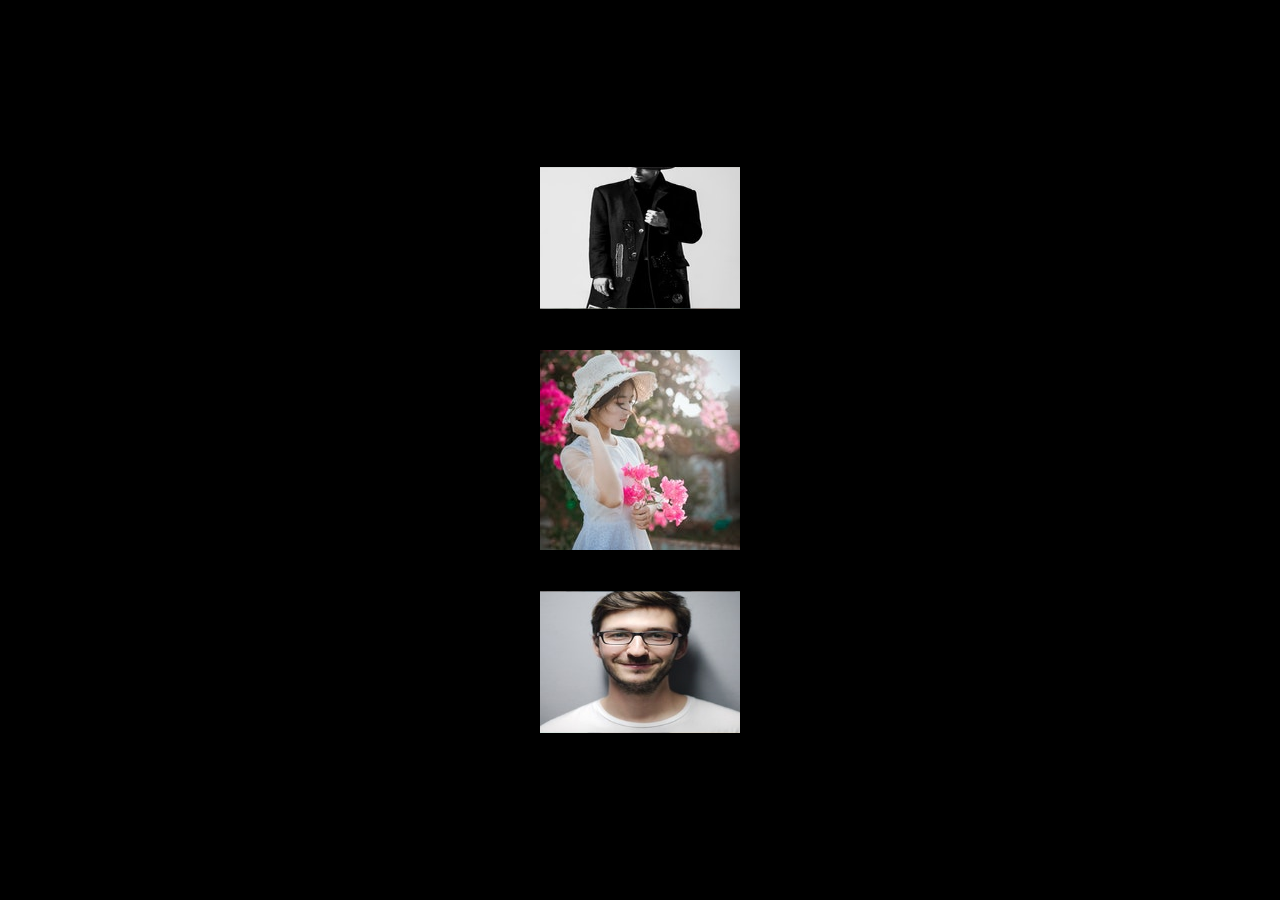
<file: index.html>
<!DOCTYPE html>
<html lang="en">
<head>
    <meta charset="UTF-8">
    <meta http-equiv="X-UA-Compatible" content="IE=edge">
    <meta name="viewport" content="width=device-width, initial-scale=1.0">
    <title>css 3d image rotating gallery</title>
    <link rel="stylesheet" href="style.css">
</head>
<body>
    <div class="box"><!-- "--names" these syntax is used in css for difining the custom variable, where you could any names in place of name. -->
        <span style="--i:1"><img src="./images/img1.jpg" alt=""></span>
        <span style="--i:2"><img src="./images/img2.jpg" alt=""></span>
        <span style="--i:3"><img src="./images/img3.jpg" alt=""></span>
        <span style="--i:4"><img src="./images/img4.jpg" alt=""></span>
        <span style="--i:5"><img src="./images/img5.jpg" alt=""></span>
        <span style="--i:6"><img src="./images/img6.jpg" alt=""></span>
        <span style="--i:7"><img src="./images/img7.jpg" alt=""></span>
        <span style="--i:8"><img src="./images/img8.jpg" alt=""></span>
    </div>
</body>
</html>
</file>
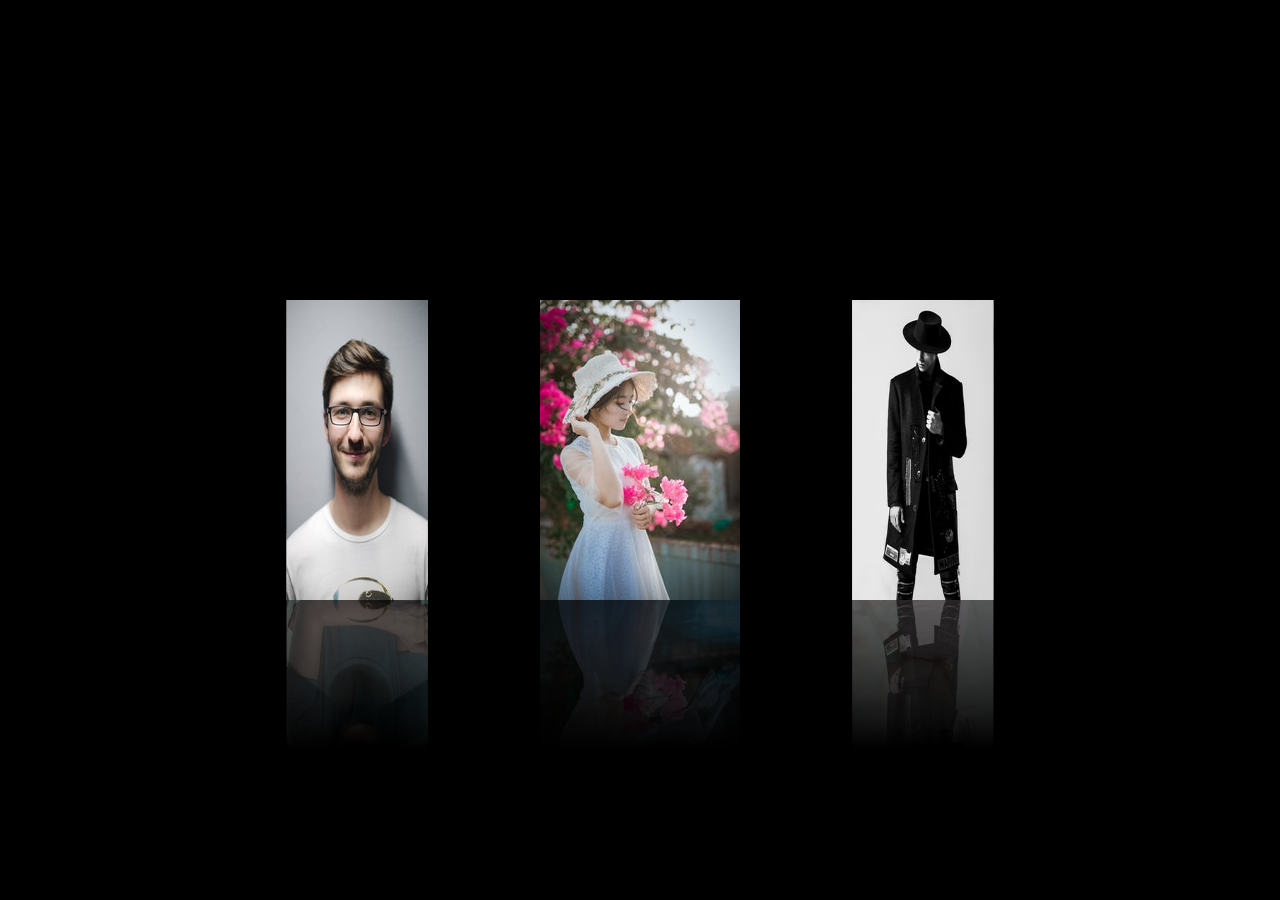
<file: index2.html>
<!DOCTYPE html>
<html lang="en">
<head>
    <meta charset="UTF-8">
    <meta http-equiv="X-UA-Compatible" content="IE=edge">
    <meta name="viewport" content="width=device-width, initial-scale=1.0">
    <title>rotating image gallery using x-axis</title>
    <link rel="stylesheet" href="style2.css">
</head>
<body>
    <div class="box">
        <span style="--i:1"><img src="./images/img1.jpg" alt=""></span>
        <span style="--i:2"><img src="./images/img2.jpg" alt=""></span>
        <span style="--i:3"><img src="./images/img3.jpg" alt=""></span>
        <span style="--i:4"><img src="./images/img4.jpg" alt=""></span>
        <span style="--i:5"><img src="./images/img5.jpg" alt=""></span>
        <span style="--i:6"><img src="./images/img6.jpg" alt=""></span>
        <span style="--i:7"><img src="./images/img7.jpg" alt=""></span>
        <span style="--i:8"><img src="./images/img8.jpg" alt=""></span>
    </div>
</body>
</html>
</file>
<file: style.css>
*{
    margin:0;
    padding:0;
    box-sizing:border-box;
}
body{
    display:flex;
    justify-content:center;
    align-items:center;
    min-height:100vh;
    background:#000;
}
.box{
    position:relative;
    width:200px;
    height:200px;
    transform-style:preserve-3d;
    animation:animate 20s linear infinite;
}
@keyframes animate{
    0%{
        transform:perspective(1000px) rotateX(0deg) rotateY(35deg);

    }
    100%{
        transform:perspective(1000px) rotateX(360deg) rotateY(35deg);

    }
}
.box span{
    position:absolute;
    top:0;
    left:0;
    width:100%;
    height:100%;
    transform-origin:center;
    transform-style:preserve-3d;
    transform:rotateX(calc(var(--i) * 45deg)) translateZ(300px);
}
.box span img{
    position:absolute;
    top:0;
    left:0;
    width:100%;
    height:100%;
    object-fit:cover;

}
</file>
<file: style2.css>
*{
    margin:0;
    padding:0;
    box-sizing:border-box;
}
body{
    display:flex;
    justify-content:center;
    align-items:center;
    min-height:100vh;
    background:#000;
}
.box{
    position:relative;
    width:200px;
    height:300px;
    transform-style:preserve-3d;
    animation:animate 20s linear infinite;
}
@keyframes animate{
    0%{
        transform:perspective(1000px) rotateY(0deg);
    }
    100%{
        transform:perspective(1000px) rotateY(360deg);
    }
}
.box span{
    position:absolute;
    top:0;
    left:0;
    width:100%;
    height:100%;
    transform-origin:center;
    transform-style:preserve-3d;
    transform:rotateY(calc(var(--i) * 45deg)) translateZ(400px);
    -webkit-box-reflect: below 0px linear-gradient(transparent, transparent, #0004);
}
.box span img{
    position:absolute;
    top:0;
    left:0;
    width:100%;
    height:100%;
    object-fit:cover;
}
</file>
